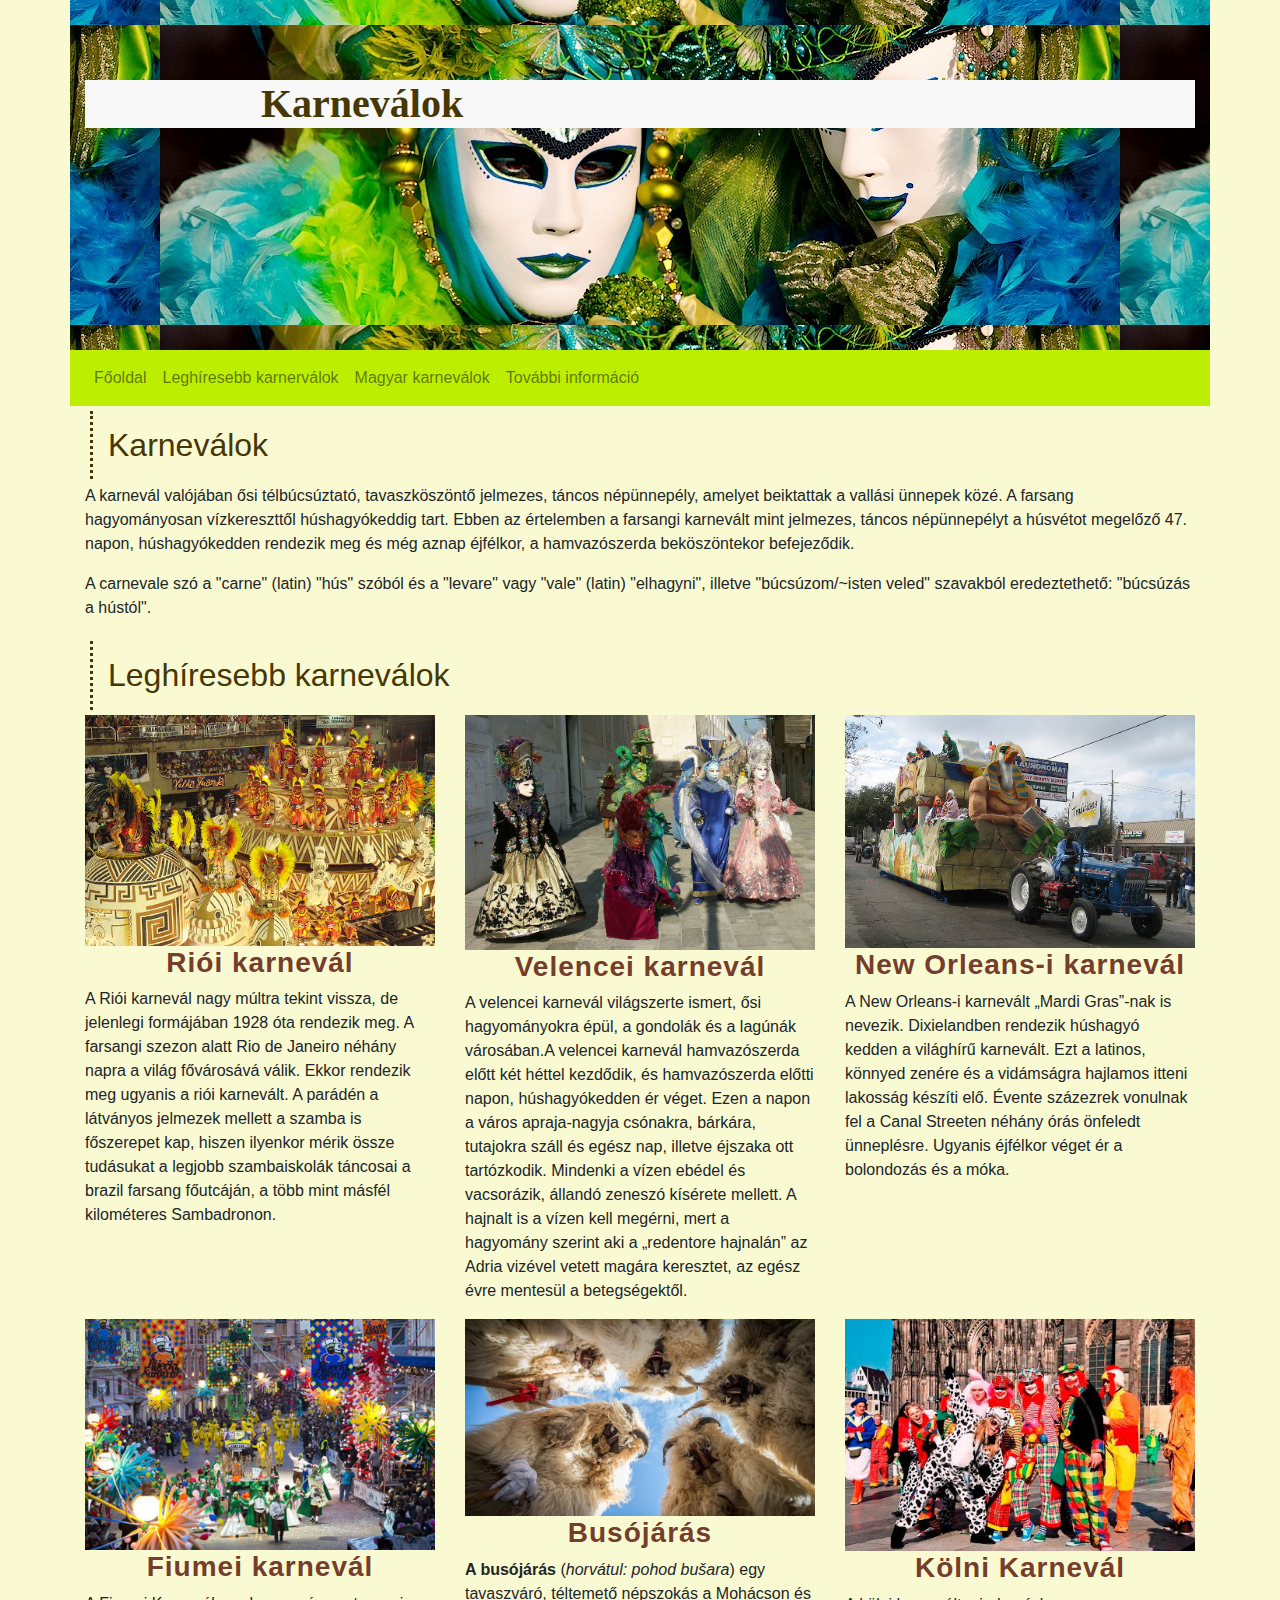
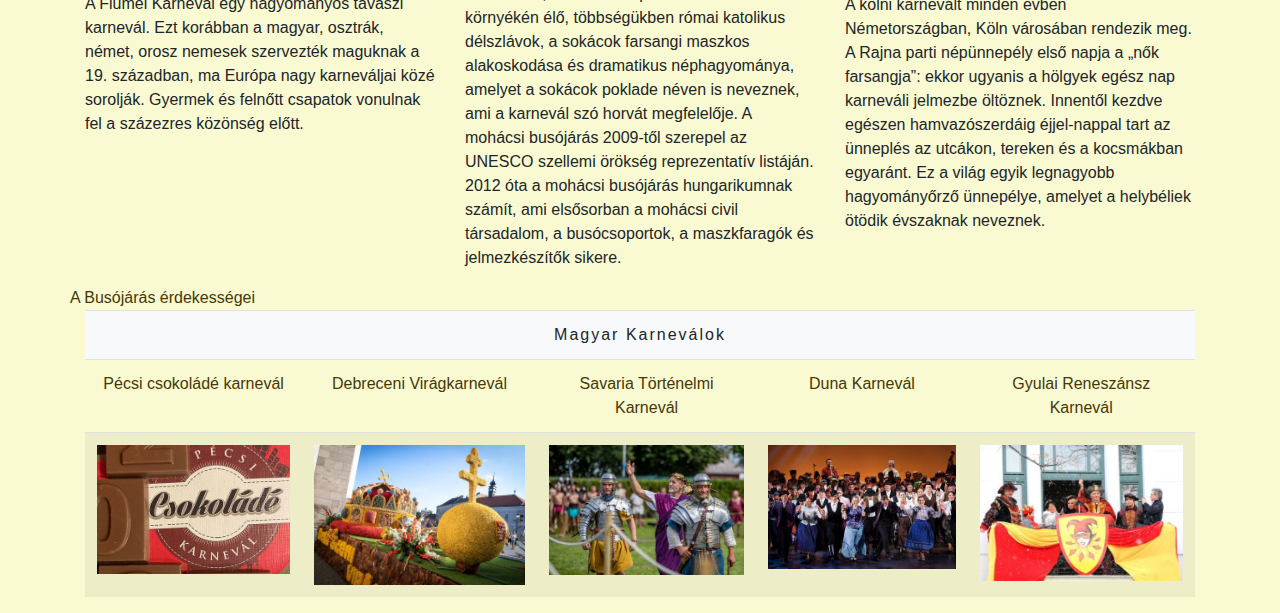
<file: Web/index.html>
<!DOCTYPE html>
<html lang="hu">
    
<head>    
    <meta charset="UTF-8">
    <meta name="viewport" content="width=device-width, initial-scale=1, shrink-to-fit=no">    
    <title>Karneválok</title>
    <link rel="stylesheet" href="bootstrap/css/bootstrap.min.css">    
    <link rel="stylesheet" href="css/style.css">
</head>
  
<body>
    <header class="container">
        <div class="row">
            <div class="col-12">
                <h1 class="d-none d-sm-block">Karneválok</h1>
            </div>
        </div>
    </header>
    <nav class="container navbar navbar-expand-lg navbar-light">
        <button class="navbar-toggler ml-auto" type="button" data-toggle="collapse" data-target="#navbarNavAltMarkup"
            aria-controls="navbarNavAltMarkup" aria-expanded="false" aria-label="Toggle navigation">
            <span class="navbar-toggler-icon"></span>
        </button>
        <div class="collapse navbar-collapse" id="navbarNavAltMarkup">
            <div class="navbar-nav">
                <a class="nav-link" href="index.html">Főoldal <span class="sr-only">(current)</span></a>
                <a class="nav-link" href="index.html#leggyakoribb">Leghíresebb karnerválok</a>
                <a class="nav-link" href="index.html#magyar">Magyar karneválok</a>
                <a class="nav-link" href="https://hu.wikipedia.org/wiki/Karnev%C3%A1l">További információ</a>
                
            </div>
        </div>
    </nav>
    <main class="container ">
        <article class="row">
            <div class="col-12">
                <h2>Karneválok</h2>
                <p>
                    A karnevál valójában ősi télbúcsúztató, tavaszköszöntő jelmezes, táncos népünnepély, amelyet beiktattak a vallási ünnepek közé. A farsang hagyományosan vízkereszttől húshagyókeddig tart. Ebben az értelemben a farsangi karnevált mint jelmezes, táncos népünnepélyt a húsvétot megelőző 47. napon, húshagyókedden rendezik meg és még aznap éjfélkor, a hamvazószerda beköszöntekor befejeződik. 
                </p>
                <p>A carnevale szó a "carne" (latin) "hús" szóból és a "levare" vagy "vale" (latin) "elhagyni", illetve "búcsúzom/~isten veled" szavakból eredeztethető: "búcsúzás a hústól".
                </p>
            </div>
        </article>
        <article class="row">
            <div class="col-10">
                <h2 id="leggyakoribb">Leghíresebb karneválok</h2>
            </div>
            <div class="col-sm-4 col-lg-4">
                <img src="img/rio.jpg" alt="Riói karnevál" >
                <h3>Riói karnevál</h3>
                <p>A Riói karnevál nagy múltra tekint vissza, de jelenlegi formájában 1928 óta rendezik meg.
                    A farsangi szezon alatt Rio de Janeiro néhány napra a világ fővárosává válik. Ekkor rendezik meg ugyanis a riói karnevált. A parádén a látványos jelmezek mellett a szamba is főszerepet kap, hiszen ilyenkor mérik össze tudásukat a legjobb szambaiskolák táncosai a brazil farsang főutcáján, a több mint másfél kilométeres Sambadronon.
                </p>
            </div>
            <div class="col-sm-4 col-lg-4">
                <img src="img/velence.jpg" alt="Velencei karnevál" >
                <h3>Velencei karnevál</h3>
                <p>A velencei karnevál világszerte ismert, ősi hagyományokra épül, a gondolák és a lagúnák városában.A velencei karnevál hamvazószerda előtt két héttel kezdődik, és hamvazószerda előtti napon, húshagyókedden ér véget. Ezen a napon a város apraja-nagyja csónakra, bárkára, tutajokra száll és egész nap, illetve éjszaka ott tartózkodik. Mindenki a vízen ebédel és vacsorázik, állandó zeneszó kísérete mellett. A hajnalt is a vízen kell megérni, mert a hagyomány szerint aki a „redentore hajnalán” az Adria vizével vetett magára keresztet, az egész évre mentesül a betegségektől.

                </p>
            </div>
            <div class="col-sm-4 col-lg-4">
                <img src="img/neworleans.jpg" alt="New Orleans-i karnevál" >
                <h3>New Orleans-i karnevál</h3>
                <p>A New Orleans-i karnevált „Mardi Gras”-nak is nevezik. Dixielandben rendezik húshagyó kedden a világhírű karnevált. Ezt a latinos, könnyed zenére és a vidámságra hajlamos itteni lakosság készíti elő. Évente százezrek vonulnak fel a Canal Streeten néhány órás önfeledt ünneplésre. Ugyanis éjfélkor véget ér a bolondozás és a móka.  </p>
            </div>
            <div class="col-sm-4 col-lg-4">
                <img src="img/fiume.jpg" alt="Fiumei karnevál" >
                <h3>Fiumei karnevál</h3>
                <p>A Fiumei Karnevál egy hagyományos tavaszi karnevál. Ezt korábban a magyar, osztrák, német, orosz nemesek szervezték maguknak a 19. században, ma Európa nagy karneváljai közé sorolják. Gyermek és felnőtt csapatok vonulnak fel a százezres közönség előtt.</p>
            </div>
            <div class="col-sm-4 col-lg-4">
                <img src="img/buso2.jpg" alt="Busójárás" >
                <h3>Busójárás</h3>
                <p> <strong>A busójárás</strong> (<em>horvátul: pohod bušara</em>) egy tavaszváró, téltemető népszokás a Mohácson és környékén élő, többségükben római katolikus délszlávok, a sokácok farsangi maszkos alakoskodása és dramatikus néphagyománya, amelyet a sokácok poklade néven is neveznek, ami a karnevál szó horvát megfelelője.
                    A mohácsi busójárás 2009-től szerepel az UNESCO szellemi örökség reprezentatív listáján. 2012 óta a mohácsi busójárás hungarikumnak számít, ami elsősorban a mohácsi civil társadalom, a busócsoportok, a maszkfaragók és jelmezkészítők sikere.</p>
            </div>
            <div class="col-sm-4 col-lg-4">
                <img src="img/kolni.jpg" alt="Kölni karnevál" >
                <h3>Kölni Karnevál</h3>
                <p>A kölni karnevált minden évben Németországban, Köln városában rendezik meg. A Rajna parti népünnepély első napja a „nők farsangja”: ekkor ugyanis a hölgyek egész nap karneváli jelmezbe öltöznek. Innentől kezdve egészen hamvazószerdáig éjjel-nappal tart az ünneplés az utcákon, tereken és a kocsmákban egyaránt. Ez a világ egyik legnagyobb hagyományőrző ünnepélye, amelyet a helybéliek ötödik évszaknak neveznek. </p>
            </div>
            <a href="busojaras.html">A Busójárás érdekességei</a>

         
            <div class="col-12">
                <table class="table table-striped">
                    <thead>
                        <tr class="bg-light">
                            <td colspan="5" id="magyar">Magyar Karneválok</td>                            
                        </tr>
                        <tr>
                            <td ><a href="https://www.facebook.com/pecsicsokoladekarneval/">Pécsi csokoládé karnevál</a></td>
                            <td ><a href="https://www.facebook.com/DebreceniViragkarneval/">Debreceni Virágkarnevál</a> </td>
                            <td ><a href="https://www.facebook.com/savariakarnevalofficial/">Savaria Történelmi Karnevál</a></td>
                            <td ><a href="https://www.facebook.com/dunakarneval25/">Duna Karnevál</a> </td>
                            <td ><a href="https://www.bekesmegye.com/bekes-megye-hirek/vii-gyulai-reneszansz-karneval">Gyulai Reneszánsz Karnevál</a> </td>
                            
                        </tr>
                    </thead>
                    <tbody>
                        <tr>
                            <td><img src="img/pecsicsoki.jpg" alt="Pécsi csoki karnevál" ></td>
                            <td><img src="img/debreceni.jpg" alt="Debreceni Virágkarnevál" ></td>
                            <td><img src="img/savaria.jpg" alt="Savaria Történelmi karnevál" ></td>
                            <td><img src="img/duna.jpg" alt="Duna karnevál" ></td>
                            <td><img src="img/gyulai.jpg" alt="Gyulai Reneszánsz Karnevál" ></td>
                           
                        </tr>
                    </tbody>
                </table>
            </div>

            
        </article>
    </main>
    <script src="bootstrap/js/jquery-3.5.1.min.js"></script>
    <script src="bootstrap/js/bootstrap.min.js"></script>
</body>

</html>
</file>
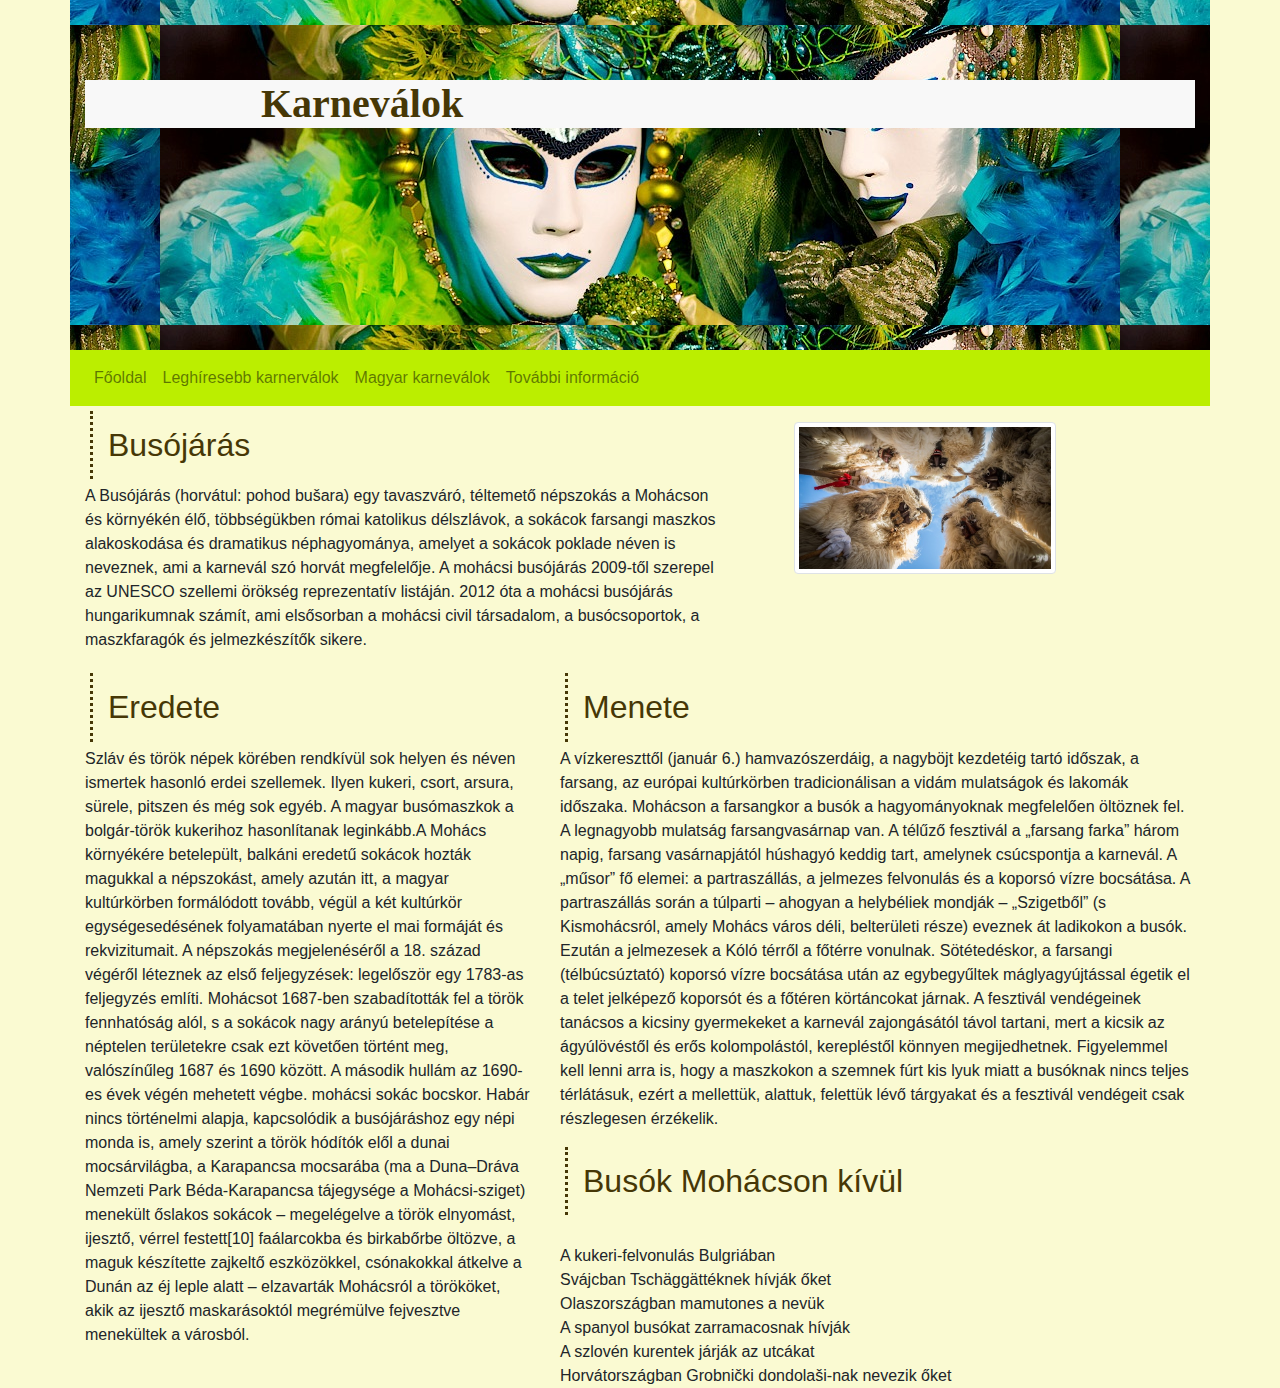
<file: Web/busojaras.html>
<!DOCTYPE html>
<html lang="hu">

<head>    
    <meta charset="UTF-8">
    <meta name="viewport" content="width=device-width, initial-scale=1, shrink-to-fit=no">    
    <title>Karneválok</title>
    <link rel="stylesheet" href="bootstrap/css/bootstrap.min.css">    
    <link rel="stylesheet" href="css/style.css">
</head>
  
<body>
    <header class="container">
        <div class="row">
            <div class="col-12">
                <h1 class="d-none d-sm-block">Karneválok</h1>
            </div>
        </div>
    </header>
    <nav class="container navbar navbar-expand-lg navbar-light ">
        <button class="navbar-toggler ml-auto" type="button" data-toggle="collapse" data-target="#navbarNavAltMarkup"
            aria-controls="navbarNavAltMarkup" aria-expanded="false" aria-label="Toggle navigation">
            <span class="navbar-toggler-icon"></span>
        </button>
        <div class="collapse navbar-collapse" id="navbarNavAltMarkup">
            <div class="navbar-nav">
                <a class="nav-link" href="index.html">Főoldal</a>
                <a class="nav-link" href="index.html#leggyakoribb">Leghíresebb karnerválok</a>
                <a class="nav-link" href="index.html#kulonleges">Magyar karneválok</a>
                <a class="nav-link" href="https://hu.wikipedia.org/wiki/Karnev%C3%A1l">További információ</a>
                       
            </div>
        </div>
    </nav>
    <main class="container ">
        <article class="row">
            <div class="col-md-7">
                <h2>Busójárás</h2>
                <p>A Busójárás (horvátul: pohod bušara) egy tavaszváró, téltemető népszokás a Mohácson és környékén élő, többségükben római katolikus délszlávok, a sokácok farsangi maszkos alakoskodása és dramatikus néphagyománya, amelyet a sokácok poklade néven is neveznek, ami a karnevál szó horvát megfelelője.
                    A mohácsi busójárás 2009-től szerepel az UNESCO szellemi örökség reprezentatív listáján. 2012 óta a mohácsi busójárás hungarikumnak számít, ami elsősorban a mohácsi civil társadalom, a busócsoportok, a maszkfaragók és jelmezkészítők sikere.</p>

            </div>
            <div class="col-md-4">
                <img src="img/buso2.jpg" class="w-75 mt-3 mx-auto d-block img-fluid img-thumbnail" alt="Mandarin">
            </div>
            <div class="col-12 col-xl-5">
                <h2>Eredete</h2>
                <p>Szláv és török népek körében rendkívül sok helyen és néven ismertek hasonló erdei szellemek. Ilyen kukeri, csort, arsura, sürele, pitszen és még sok egyéb. A magyar busómaszkok a bolgár-török kukerihoz hasonlítanak leginkább.A Mohács környékére betelepült, balkáni eredetű sokácok hozták magukkal a népszokást, amely azután itt, a magyar kultúrkörben formálódott tovább, végül a két kultúrkör egységesedésének folyamatában nyerte el mai formáját és rekvizitumait. A népszokás megjelenéséről a 18. század végéről léteznek az első feljegyzések: legelőször egy 1783-as feljegyzés említi. Mohácsot 1687-ben szabadították fel a török fennhatóság alól, s a sokácok nagy arányú betelepítése a néptelen területekre csak ezt követően történt meg, valószínűleg 1687 és 1690 között. A második hullám az 1690-es évek végén mehetett végbe. mohácsi sokác bocskor. Habár nincs történelmi alapja, kapcsolódik a busójáráshoz egy népi monda is, amely szerint a török hódítók elől a dunai mocsárvilágba, a Karapancsa mocsarába (ma a Duna–Dráva Nemzeti Park Béda-Karapancsa tájegysége a Mohácsi-sziget) menekült őslakos sokácok – megelégelve a török elnyomást, ijesztő, vérrel festett[10] faálarcokba és birkabőrbe öltözve, a maguk készítette zajkeltő eszközökkel, csónakokkal átkelve a Dunán az éj leple alatt – elzavarták Mohácsról a törököket, akik az ijesztő maskarásoktól megrémülve fejvesztve menekültek a városból. </p>
            </div>
            
            <div class="col-12 col-xl-7">
                <h2>Menete</h2>
                <p>
                    A vízkereszttől (január 6.) hamvazószerdáig, a nagyböjt kezdetéig tartó időszak, a farsang, az európai kultúrkörben tradicionálisan a vidám mulatságok és lakomák időszaka. Mohácson a farsangkor a busók a hagyományoknak megfelelően öltöznek fel. A legnagyobb mulatság farsangvasárnap van. A télűző fesztivál a „farsang farka” három napig, farsang vasárnapjától húshagyó keddig tart, amelynek csúcspontja a karnevál. A „műsor” fő elemei: a partraszállás, a jelmezes felvonulás és a koporsó vízre bocsátása. A partraszállás során a túlparti – ahogyan a helybéliek mondják – „Szigetből” (s Kismohácsról, amely Mohács város déli, belterületi része) eveznek át ladikokon a busók. Ezután a jelmezesek a Kóló térről a főtérre vonulnak. Sötétedéskor, a farsangi (télbúcsúztató) koporsó vízre bocsátása után az egybegyűltek máglyagyújtással égetik el a telet jelképező koporsót és a főtéren körtáncokat járnak. A fesztivál vendégeinek tanácsos a kicsiny gyermekeket a karnevál zajongásától távol tartani, mert a kicsik az ágyúlövéstől és erős kolompolástól, kerepléstől könnyen megijedhetnek. Figyelemmel kell lenni arra is, hogy a maszkokon a szemnek fúrt kis lyuk miatt a busóknak nincs teljes térlátásuk, ezért a mellettük, alattuk, felettük lévő tárgyakat és a fesztivál vendégeit csak részlegesen érzékelik.</p>

                
                    

                        <h2 >Busók Mohácson kívül</h2>
                        
                            
                           <br>A kukeri-felvonulás Bulgriában
                           <br>Svájcban Tschäggättéknek hívják őket
                           <br>Olaszországban  mamutones a nevük
                           <br>A spanyol busókat zarramacosnak hívják
                           <br>A szlovén kurentek járják az utcákat
                           <br>Horvátországban Grobnički dondolaši-nak nevezik őket
                            
                        
             </div>      
        </article>
    </main>
    <script src="bootstrap/js/jquery-3.5.1.min.js"></script>
    <script src="bootstrap/js/bootstrap.min.js"></script>
</body>

</html>
</file>
<file: Web/css/style.css>
body{
    background-color: lightgoldenrodyellow;
}
header{    
    background-position: center center;
    background-image: url(../img/bg2.jpg);
    height: calc(350px);
    
} 
h1{
    background-color: rgb(248, 248, 248);
    margin-top: 80px;
    padding-left: 11rem; 
    color: #463706;
    font-family: Verdana;
    font-weight: 700;
}
 
h2{    
    margin-top: 10px;    
    color: #463706;
    border-color: #463706;
    border-left: dotted;
    border-width: 3px;
    margin: 5px;
    padding: 15px;
}

h3{    
    font-weight: bold;
    color: #753d2b;    
    text-align: center;
    letter-spacing: 1px;
}


li{
    list-style-image: url(../img/maszk.png);
    
}


td,th{
    text-align: center;
}

thead>tr:first-child{    
    letter-spacing: 2px;  
      
}

a{

    color: #463706;
}
nav{
    background-color: #bbee00;
}
img{width: 100%;}

br {padding-left: 40px;}
</file>
